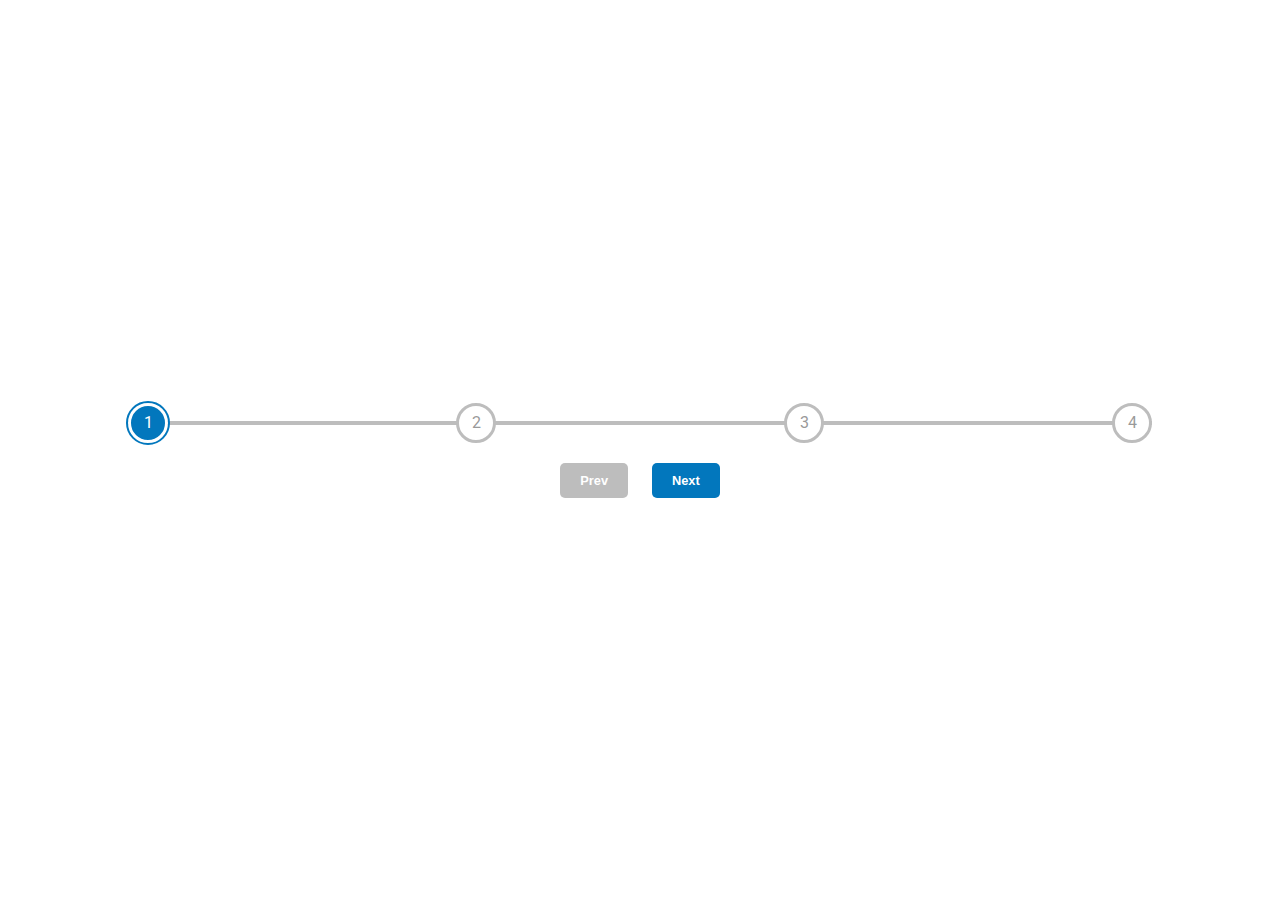
<file: day02-progress_steps/index.html>
<!DOCTYPE html>
<html lang="en">
	<head>
		<meta charset="UTF-8" />
		<meta http-equiv="X-UA-Compatible" content="IE=edge" />
		<meta name="viewport" content="width=device-width, initial-scale=1.0" />
		<link rel="stylesheet" href="style.css" />
		<!-- <link
			rel="stylesheet"
			href="https://cdnjs.cloudflare.com/ajax/libs/font-awesome/6.1.1/css/all.min.css"
			integrity="sha512-KfkfwYDsLkIlwQp6LFnl8zNdLGxu9YAA1QvwINks4PhcElQSvqcyVLLD9aMhXd13uQjoXtEKNosOWaZqXgel0g=="
			crossorigin="anonymous"
			referrerpolicy="no-referrer"
		/> -->
		<title>Progress Steps</title>
	</head>
	<body>
		<div class="container">
			<div class="container-progress">
				<div class="progress-line" id="progress-line"></div>
				<div class="step active">1</div>
				<div class="step">2</div>
				<div class="step">3</div>
				<div class="step">4</div>
			</div>
			<button class="button" id="prevBtn" disabled>Prev</button>
			<button class="button" id="nextBtn">Next</button>
		</div>
		<script src="script.js"></script>
	</body>
</html>
</file>
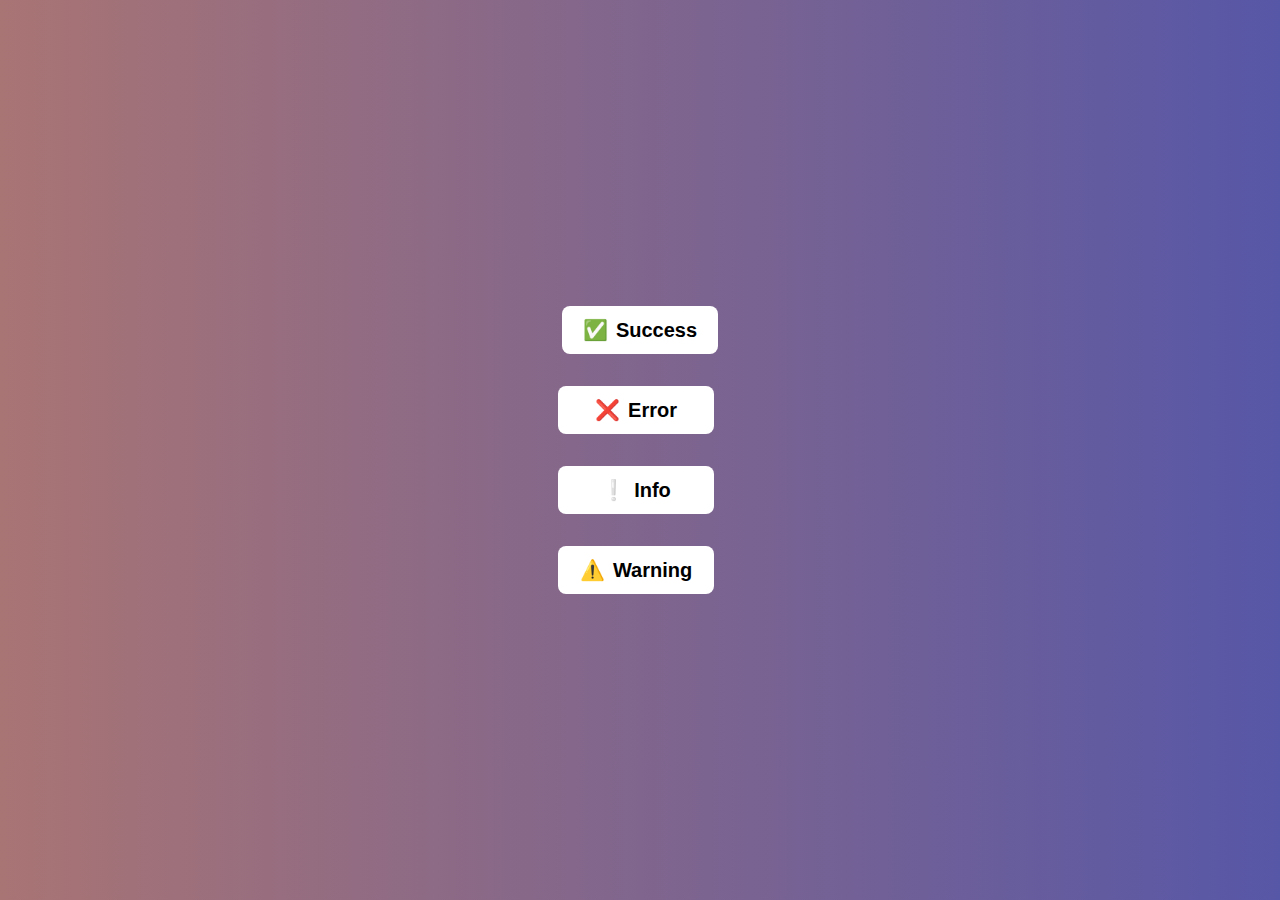
<file: day04-toast_messsage/index.html>
<!DOCTYPE html>
<html lang="en">
	<head>
		<meta charset="UTF-8" />
		<meta http-equiv="X-UA-Compatible" content="IE=edge" />
		<meta name="viewport" content="width=device-width, initial-scale=1.0" />
		<link rel="stylesheet" href="style.css" />
		<link
			rel="stylesheet"
			href="https://cdnjs.cloudflare.com/ajax/libs/font-awesome/6.1.1/css/all.min.css"
			integrity="sha512-KfkfwYDsLkIlwQp6LFnl8zNdLGxu9YAA1QvwINks4PhcElQSvqcyVLLD9aMhXd13uQjoXtEKNosOWaZqXgel0g=="
			crossorigin="anonymous"
			referrerpolicy="no-referrer"
		/>
		<title>Toast message</title>
	</head>
	<body>
		<div class="toast__container"></div>
		<div class="button__container">
			<button class="button button--success" onclick="toastSuccess()">
				<span class="button__icon">✅</span>Success
			</button>
			<button class="button button--error" onclick="toastError()">
				<span class="button__icon">❌</span>Error
			</button>
			<button class="button button--info" onclick="toastInfo()">
				<span class="button__icon">❕</span>Info
			</button>
			<button class="button button--warning" onclick="toastWarning()">
				<span class="button__icon">⚠️</span>Warning
			</button>
		</div>
		<script src="script.js"></script>
	</body>
</html>
</file>
<file: day02-progress_steps/style.css>
@import url('https://fonts.googleapis.com/css2?family=Roboto:wght@400;700&display=swap');

:root {
	--blue: #0277bd;
	--gray: #bdbdbd;
}
* {
	box-sizing: border-box;
	margin: 0;
	padding: 0;
}
body {
	font-family: 'Roboto', sans-serif;
	display: flex;
	justify-content: center;
	align-items: center;
	min-height: 100vh;
	overflow: hidden;
}

.container {
	width: 80vw;
	text-align: center;
}
.container-progress {
	display: flex;
	justify-content: space-between;
	position: relative;
	margin-bottom: 20px;
}
.container-progress::before {
	content: '';
	position: absolute;
	top: 50%;
	left: 0;
	transform: translateY(-50%);
	width: 100%;
	height: 4px;
	background-color: var(--gray);
	z-index: -1;
}
.progress-line {
	position: absolute;
	top: 50%;
	left: 0;
	transform: translateY(-50%);
	width: 0%;
	height: 4px;
	background-color: var(--blue);
	z-index: -1;
	transition: 0.3s ease-in-out;
}

.step {
	width: 40px;
	height: 40px;
	color: #999;
	border-radius: 50%;
	background-color: #fff;
	display: flex;
	justify-content: center;
	align-items: center;
	border: 3px solid var(--gray);
	transition: 0.1s ease-in-out 0.3s;
}

.step.active {
	border-color: #fff;
	outline: 2px solid var(--blue);
	background-color: var(--blue);
	color: #fff;
}

.button {
	border: none;
	outline: none;
	border-radius: 6px;
	background-color: var(--blue);
	color: #fff;
	padding: 10px 20px;
	border-radius: 5px;
	font-size: 0.8rem;
	font-weight: 700;
	cursor: pointer;
	margin: auto 10px;
}
.button:disabled {
	background-color: var(--gray);
	cursor: not-allowed;
}
.button:active {
	transform: scale(0.95);
}
</file>
<file: day04-toast_messsage/style.css>
@import url('https://fonts.googleapis.com/css2?family=Roboto:wght@400;700&display=swap');

:root {
	/* --background-body: #212121; */
	/* --text-color: #fff; */
	--padding-toast: 32px;
	--toast-success: #47d864;
	--toast-error: #ff5252;
	--toast-info: #2196f3;
	--toast-warning: #ff9800;
}

* {
	box-sizing: border-box;
	margin: 0;
	padding: 0;
}
body {
	font-family: 'Roboto', sans-serif;
	display: flex;
	justify-content: center;
	align-items: center;
	min-height: 100vh;
	width: 100vw;
	overflow: hidden;
	background: linear-gradient(to right, rgb(169, 116, 116), rgb(87, 87, 167));
}

.toast__container {
	position: fixed;
	top: var(--padding-toast);
	right: var(--padding-toast);
	z-index: 9999;
}

.toast {
	display: flex;
	align-items: center;
	border-radius: 5px;
	border-left: 4px solid;
	min-width: 400px;
	max-width: 450px;
	box-shadow: 0 8px 10px rgba(0, 0, 0, 0.2);
	background-color: #fff;
	padding: 16px 4px;
	z-index: 9999;
}
@keyframes fadeIn {
	from {
		opacity: 0;
		transform: translateX(calc(100% + var(--padding-toast)));
	}
	to {
		opacity: 1;
		transform: translateX(0);
	}
}

@keyframes fadeOut {
	to {
		opacity: 0;
	}
}
.toast + .toast {
	margin-top: 16px;
}
.toast__icon,
.toast__close {
	padding: 12px 16px;
}

.toast__icon {
	font-size: 24px;
}
.toast__body {
	flex: 1;
}
.toast__title {
	text-transform: capitalize;
	font-size: 16px;
	color: #333;
}
.toast__message {
	font-size: 14px;
	color: #777;
	margin-top: 4px;
}
.toast__close {
	font-size: 20px;
	cursor: pointer;
	border-radius: 50%;
	display: flex;
	align-items: center;
	line-height: calc(100% - var(--padding-toast));
}

.toast__close:hover {
	background-color: rgba(225, 225, 225, 0.3);
}

.toast--success {
	border-color: var(--toast-success);
}
.toast--success .toast__icon {
	color: var(--toast-success);
}

.toast--error {
	border-color: var(--toast-error);
}

.toast--error .toast__icon {
	color: var(--toast-error);
}
.toast--info {
	border-color: var(--toast-info);
}

.toast--info .toast__icon {
	color: var(--toast-info);
}
.toast--warning {
	border-color: var(--toast-warning);
}

.toast--warning .toast__icon {
	color: var(--toast-warning);
}

.button__container {
	display: flex;
	justify-content: center;
	align-items: center;
	flex-wrap: wrap;
	flex-direction: column;
}

.button {
	border: none;
	outline: none;
	padding: 12px 20px;
	border-radius: 8px;
	background-color: #fff;
	cursor: pointer;
	min-width: 156px;
	transition: all 0.2s linear;
	font-size: 20px;
	font-weight: 550;
	text-align: center;
}

.button:hover {
	opacity: 0.8;
	transform: scale(1.05);
}
.button + .button {
	margin-top: var(--padding-toast);
	margin-right: calc(var(--padding-toast) / 4);
}

.button__icon {
	margin-right: 8px;
}

/* @media screen and (min-width: 1024px) {
	.button__container {
		position: fixed;
		left: 25%;
		top: 50%;
		transform: translate(-25%, -50%);
	}
} */

@media screen and (min-width: 768px) and (max-width: 1023px) {
	.button__container {
		position: fixed;
		left: 15%;
		top: 50%;
		transform: translate(-15%, -50%);
	}
}

@media screen and (max-width: 767px) {
	:root {
		--padding-toast: 12px;
	}
	.button__container {
		position: fixed;
		left: 5%;
		top: 50%;
		transform: translate(-5%, -50%);
	}
	.button {
		min-width: 68px;
		padding: 8px 12px;
		font-size: 12px;
	}
	.toast {
		max-width: 240px !important;
		min-width: 240px !important;
	}
}
</file>
